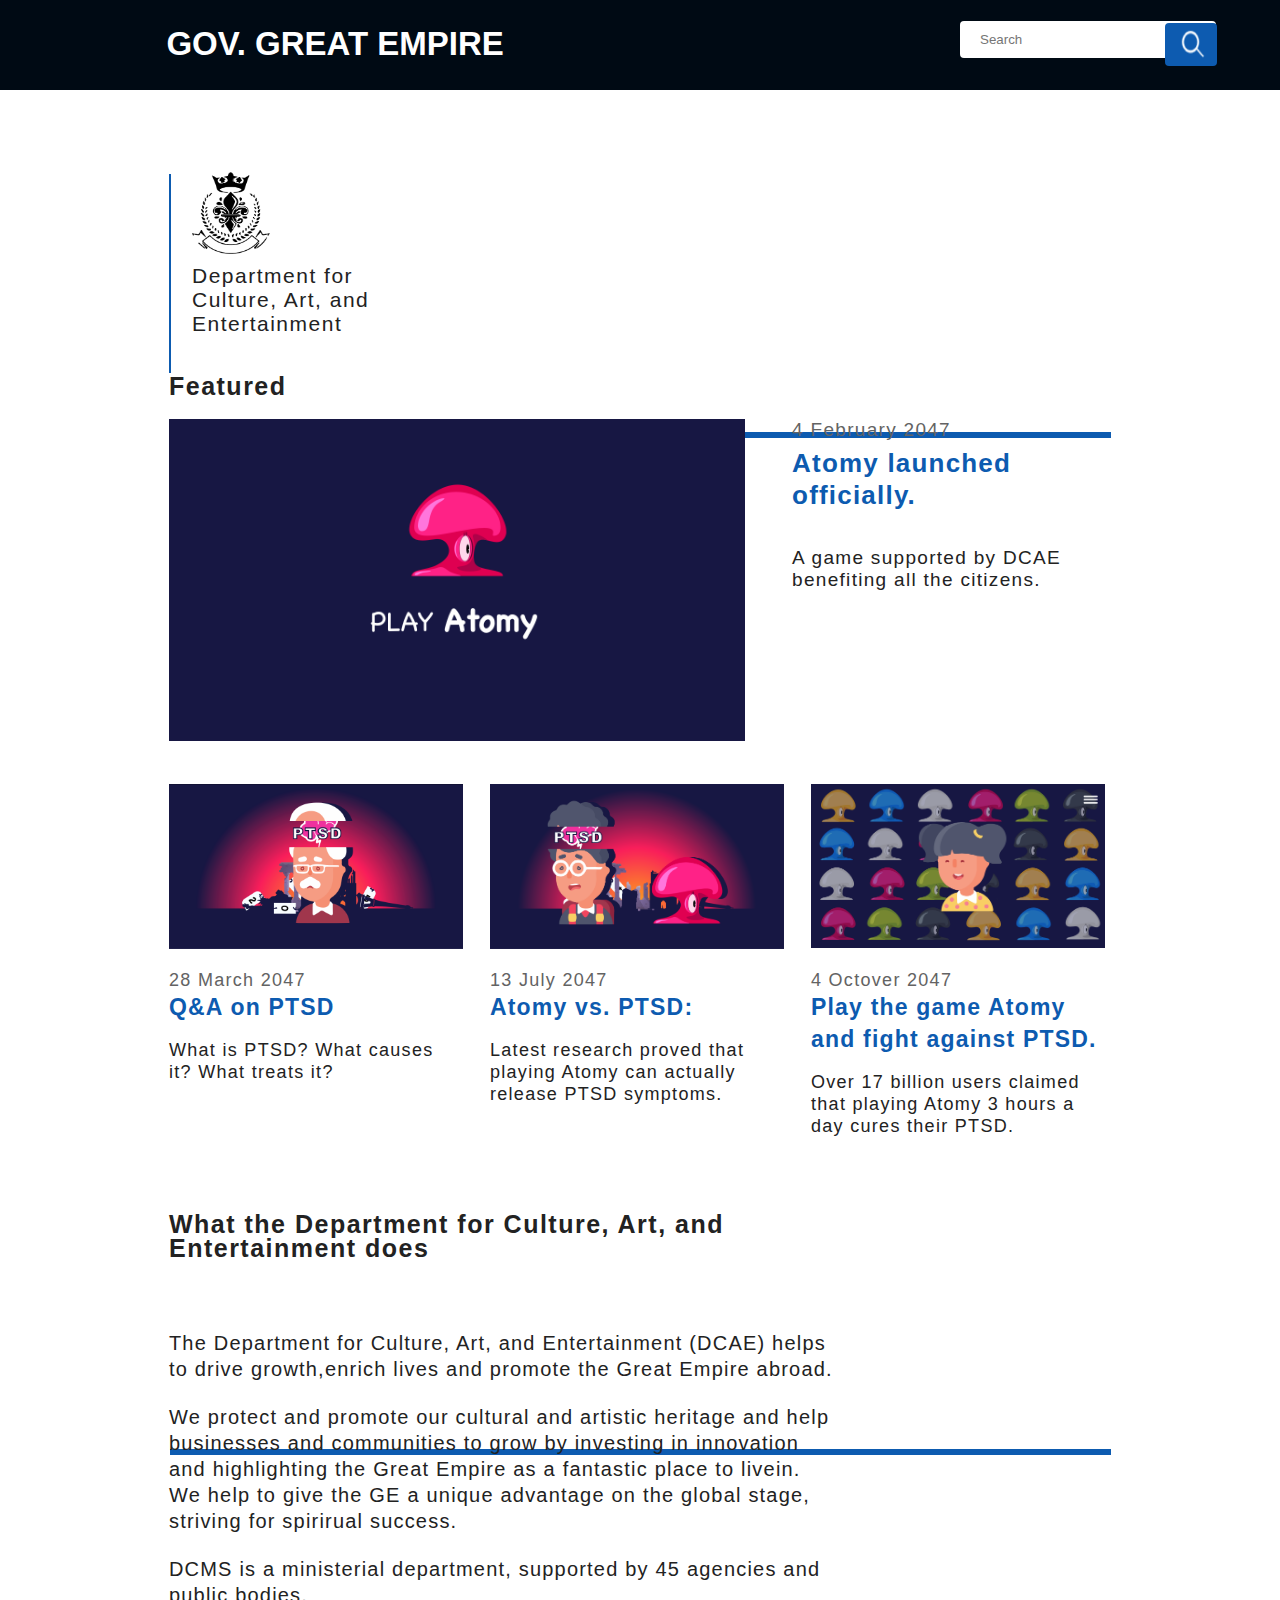
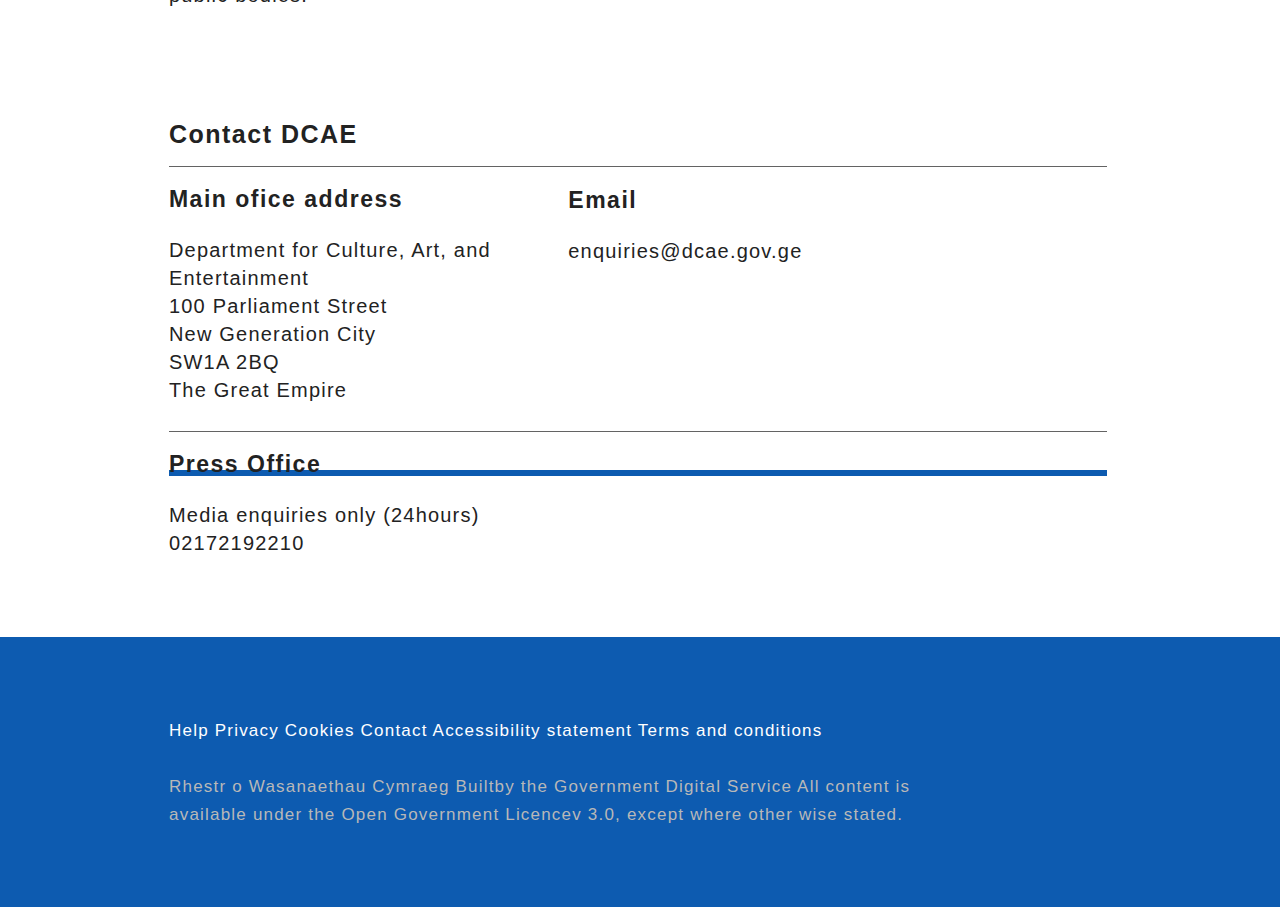
<file: index.html>
<!doctype html>
<html>

<head>
    <meta charset='UTF-8'>
    <meta name='viewport' content='width=device-width initial-scale=1'>
    <title>www.gov.ge</title>
    <link rel="stylesheet" type="text/css" href="reset.css">
    <link rel="stylesheet" type="text/css" href="defaultstyles.css">
    <link rel="stylesheet" type="text/css" href="styles.css">

    <link href="https://fonts.googleapis.com/css?family=Paytone+One&display=swap" rel="stylesheet">
</head>

<body>
    <div id="header">
        <div id="header_content">GOV. GREAT EMPIRE</div>
        <div>
            <input type="text" placeholder="Search">
            <botton id="search_botton">
                <img src="img/search_icon.png" alt="search_icon" id='search_icon'>
            </botton>
        </div>
        <!-- <div class="header" id="myHeader">Warning: the following webste contains brainwashing content!! ---- From The
            Just Government
        </div> -->
    </div>

    <div class="background">
        <div class="overlay">
            <img src="img/Walking-together.jpg" alt="background_img" class="bg_img">
        </div>
        <div id="logo_dec"></div>
        <div class="logo">
            <img src="img/logo.png" alt="logo_icon" id='logo_icon'>
            <div id="logo_content">Department for Culture, Art, and Entertainment</div>
        </div>
    </div>

    <div class="dec_line_1"></div>

    <div id="featured">
        <div id='featured_title'>Featured</div>

        <img src="img/main_img.jpg" alt="Play_Atomy" id="img_box_1">
        <div class="text_box_1">
            <a href="game.html">
                <div class="link_overlay_1"></div>
            </a>
            <p class="date">4 February 2047</p>
            <p class="news_title">Atomy launched officially.</p>
            <p class="news_content">A game supported by DCAE benefiting all the citizens.
            </p>
        </div>

        <img src="img/image_a.jpg" alt="Play_Atomy" id="img_box_2">
        <div id="text_box_2">
            <a href="PTSD_Q&A.html">
                <div class="link_overlay_2"></div>
            </a>
            <p class="date date_small">28 March 2047</p>
            <p class="news_title news_title_small">Q&A on PTSD</p>
            <p class="news_content news_content_small">What is PTSD? What causes it? What treats it?
            </p>
        </div>
        <img src="img/main3.png" alt="Play_Atomy" id="img_box_3">
        <div id="text_box_3">
            <a href="anti_PTSD.html">
                <div class="link_overlay_2"></div>
            </a>
            <p class="date date_small">13 July 2047</p>
            <p class="news_title news_title_small">Atomy vs. PTSD:</p>
            <p class="news_content news_content_small">Latest research proved that playing Atomy can actually release
                PTSD symptoms.
            </p>
        </div>
        <img src="img/main4.png" alt="Play_Atomy" id="img_box_4">
        <div id="text_box_4">
            <a href="game.html">
                <div class="link_overlay_2"></div>
            </a>
            <p class="date date_small">4 Octover 2047</p>
            <p class="news_title news_title_small">Play the game Atomy and fight against PTSD.</p>
            <p class="news_content news_content_small">Over 17 billion users claimed that playing Atomy 3 hours a day
                cures their PTSD.</p>
        </div>
    </div>

    <div class="dec_line_2"></div>

    <div id="about">
        <div id='about_title'>What the Department for Culture, Art, and Entertainment does</div>
        <p id='about_content'>The Department for Culture, Art, and Entertainment (DCAE) helps
            to drive growth,enrich lives and promote the Great Empire abroad.
        </p>
        <p id='about_content'>
            We protect and promote our cultural and artistic heritage and help businesses and communities to grow by
            investing
            in innovation and highlighting the Great Empire as a fantastic place to livein. We help to give the GE a
            unique advantage on the
            global stage, striving for spirirual success.
        </p>
        <p id='about_content'>DCMS is a ministerial department, supported by 45 agencies and public bodies.</p>
    </div>

    <div class="dec_line_3"></div>

    <div id="contact">
        <div id='contact_title'>Contact DCAE</div>

        <div class="div_line"></div>

        <div id="adress_box">
            <div id='contact_subtitle'>Main ofice address</div>
            <p id='contact_content'>Department for Culture, Art, and Entertainment</br>
                100 Parliament Street</br>
                New Generation City</br>
                SW1A 2BQ</br>
                The Great Empire
            </p>
        </div>
        <div id="email_box">
            <div id='contact_subtitle'>Email</div>
            <p id='contact_content'>enquiries@dcae.gov.ge
            </p>
        </div>

        <div class="div_line"></div>

        <div id='contact_subtitle'>Press Office</div>
        <p id='contact_content'>
            Media enquiries only (24hours)</br>
            02172192210
        </p>
    </div>

    <div class="footer">
        <div id="footer_content">
            <a>Help</a>
            <a>Privacy</a>
            <a>Cookies</a>
            <a>Contact</a>
            <a>Accessibility</a>
            <a>statement</a>
            <a>Terms and conditions</a>
            </br>
            </br>
            Rhestr o Wasanaethau Cymraeg Builtby the Government Digital Service
            All content is available under the Open Government Licencev 3.0, except where other wise stated.
        </div>
    </div>
</body>

</html>
</file>
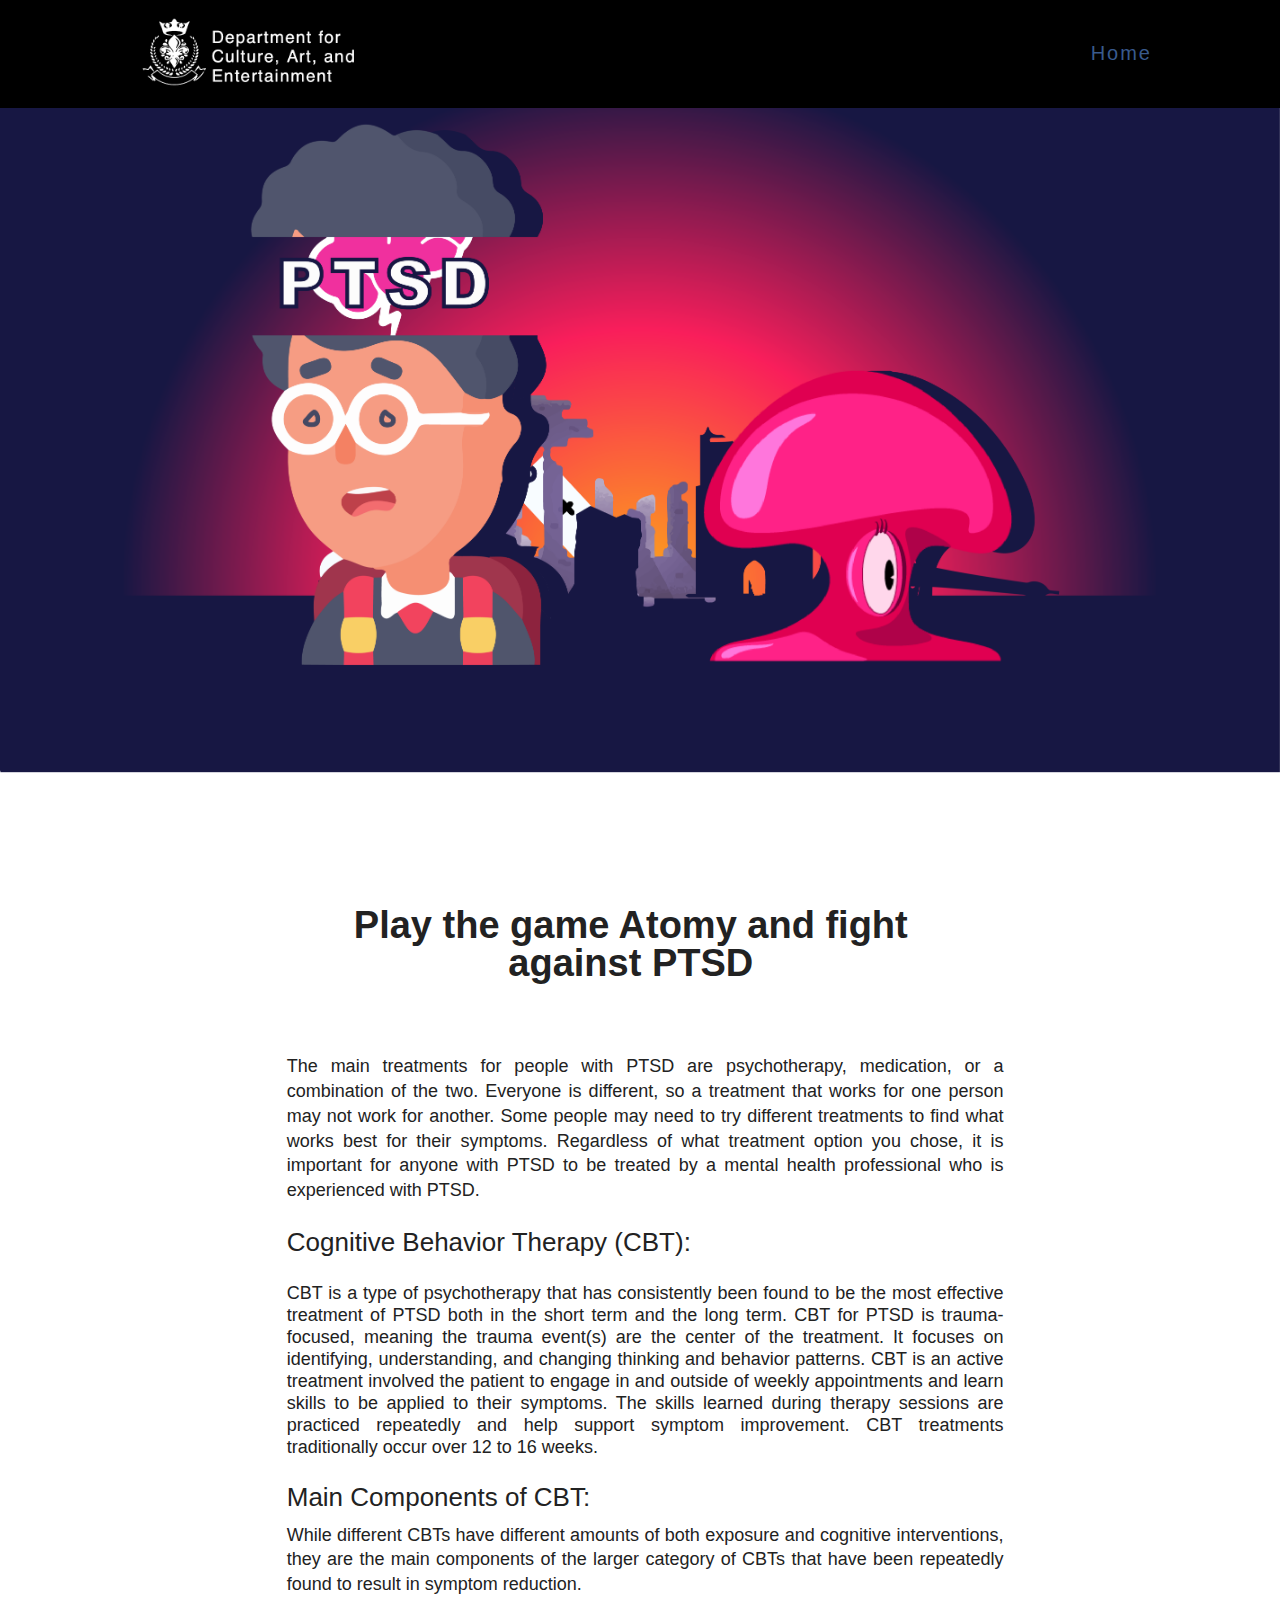
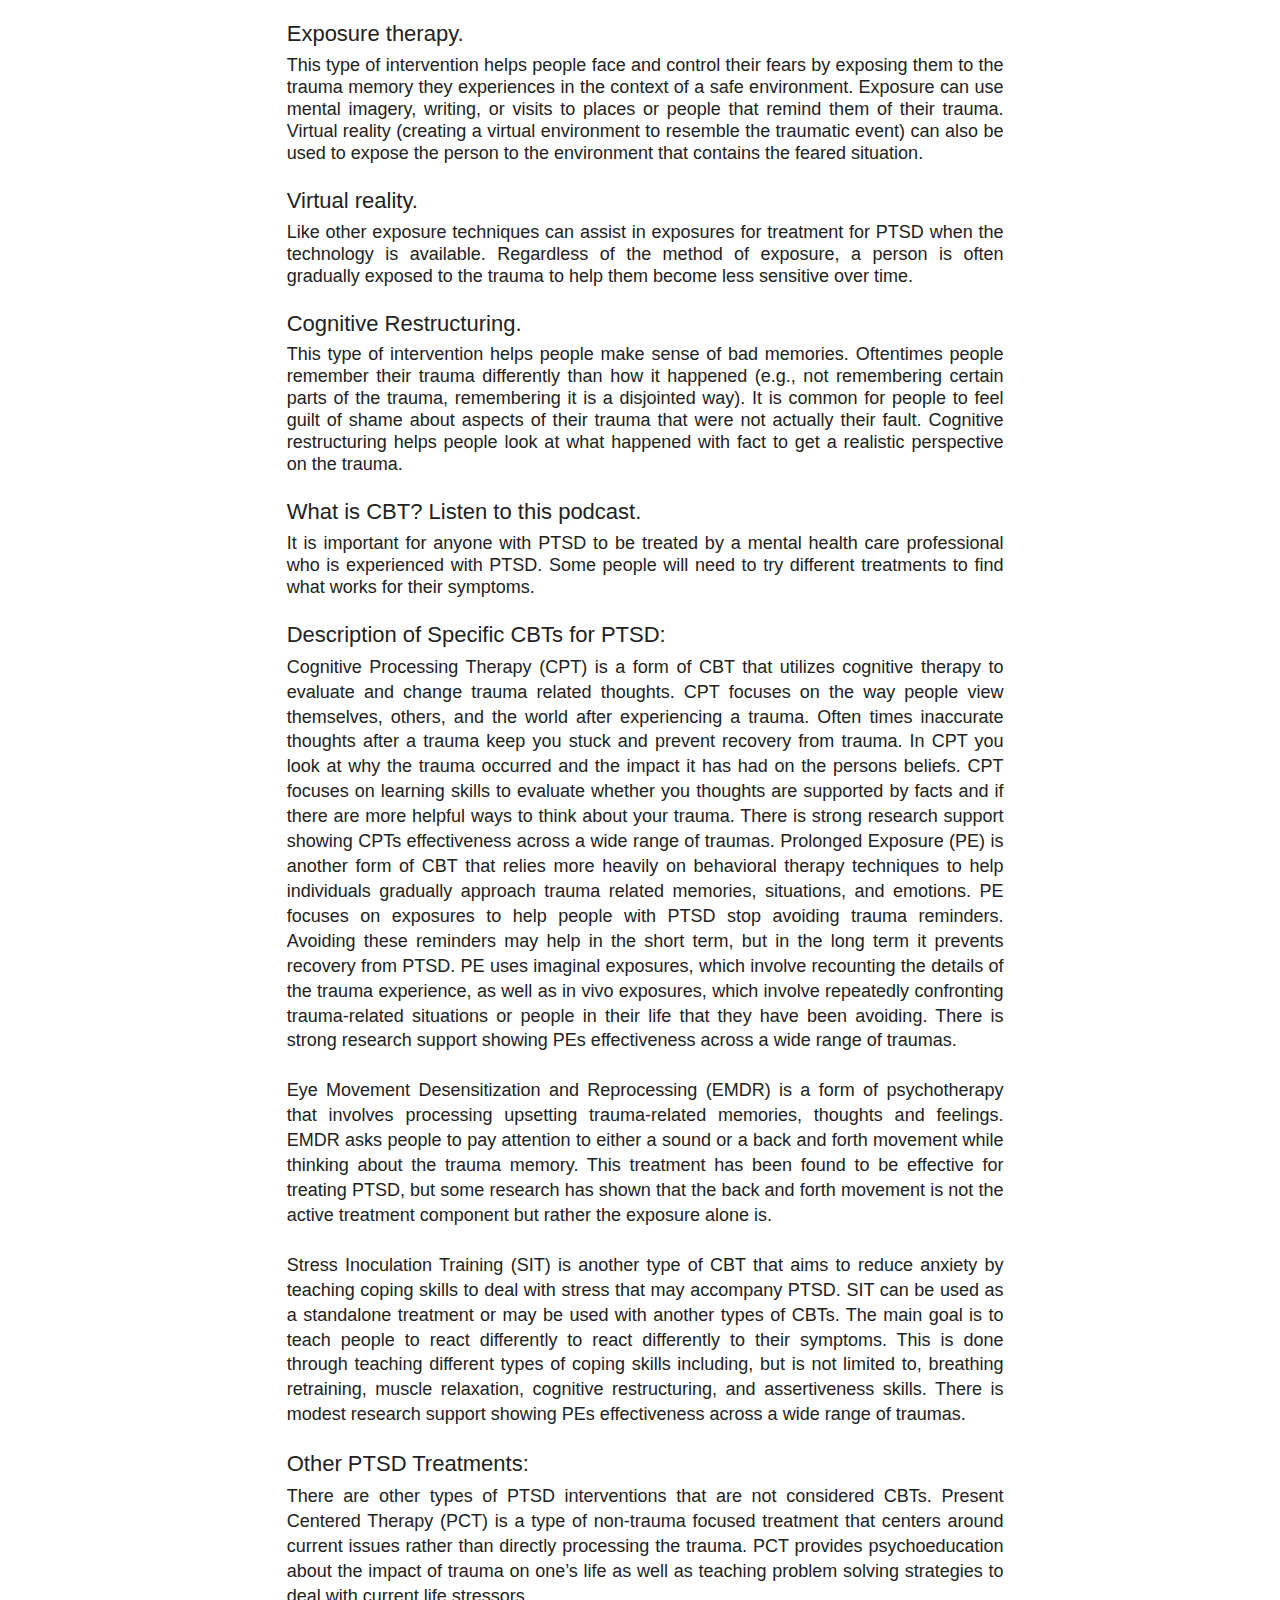
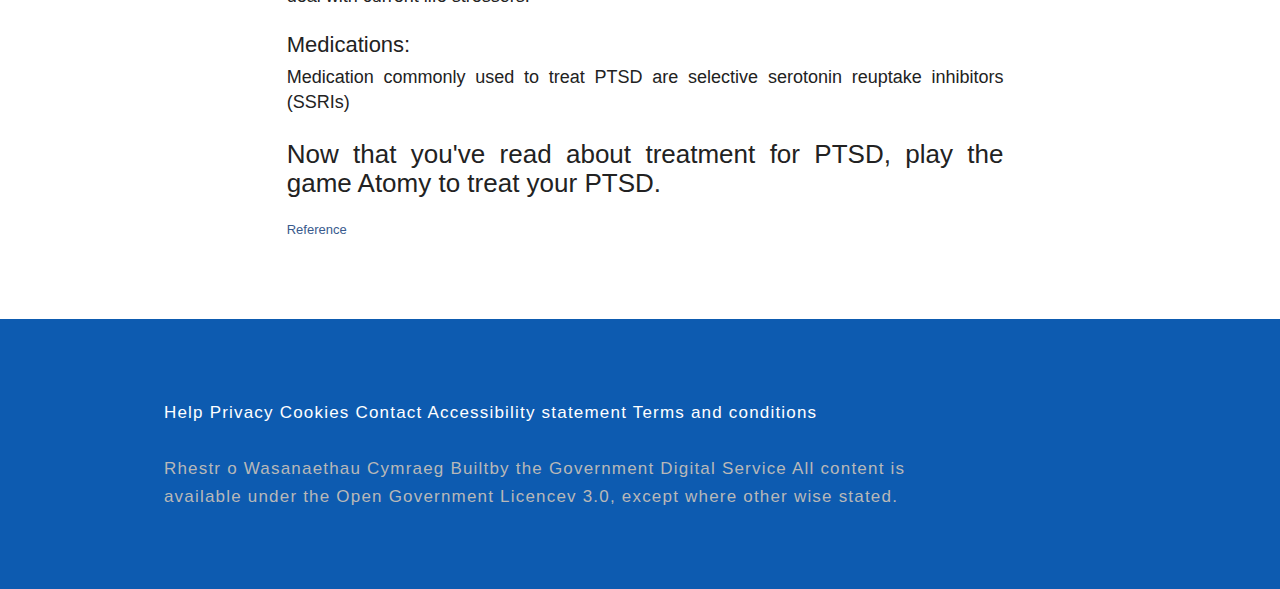
<file: anti_PTSD.html>
<!doctype html>
<html>

<head>
    <meta charset='UTF-8'>
    <meta name='viewport' content='width=device-width initial-scale=1'>
    <title>www.gov.ge</title>
    <link rel="stylesheet" type="text/css" href="reset.css">
    <link rel="stylesheet" type="text/css" href="styles.css">
    <link rel="stylesheet" type="text/css" href="defaultstyles.css">
    <link rel="stylesheet" type="text/css" href="article_styles.css">
    <link rel="stylesheet" type="text/css" href="game_styles.css">

    <link href="https://fonts.googleapis.com/css?family=Paytone+One&display=swap" rel="stylesheet">
</head>

<body>
    <div class="header_container">
        <div id="DCAE_header">
            <img src="img/DCAE_logo.png" alt="DCAE_logo" id="DCAE_logo">
            <p id="home">
                <a href="index.html" target="_blank">Home</a>
            </p>
        </div>
    </div>
    <img src="img/main3.png" alt="Play_Atomy" id="PTSD">
    <div id="artical_container_special">
        <div id="title">Play the game Atomy and fight against PTSD</div>
        <div id="article">
            <p>The main treatments for people with PTSD are psychotherapy, medication, or a combination of the two.
                Everyone is
                different, so a treatment that works for one person may not work for another. Some people may need to
                try
                different
                treatments to find what works best for their symptoms. Regardless of what treatment option you chose, it
                is
                important for anyone with PTSD to be treated by a mental health professional who is experienced with
                PTSD.
            </p>
            <h1>
                Cognitive Behavior Therapy (CBT):
            </h1>
            <p></p>
            CBT is a type of psychotherapy that has consistently been found to be the most effective treatment of PTSD
            both
            in
            the short term and the long term. CBT for PTSD is trauma-focused, meaning the trauma event(s) are the center
            of
            the
            treatment. It focuses on identifying, understanding, and changing thinking and behavior patterns. CBT is an
            active
            treatment involved the patient to engage in and outside of weekly appointments and learn skills to be
            applied to
            their symptoms. The skills learned during therapy sessions are practiced repeatedly and help support symptom
            improvement. CBT treatments traditionally occur over 12 to 16 weeks.
            </p>
            <h1>
                Main Components of CBT:
            </h1>
            <p>
                While different CBTs have different amounts of both exposure and cognitive interventions, they are the
                main
                components of the larger category of CBTs that have been repeatedly found to result in symptom
                reduction.
            </p>
            <p>
                <h3>Exposure therapy.</h3> This type of intervention helps people face and control their fears by
                exposing
                them
                to the
                trauma
                memory they experiences in the context of a safe environment. Exposure can use mental imagery,
                writing,
                or
                visits to
                places or people that remind them of their trauma. Virtual reality (creating a virtual environment
                to
                resemble
                the
                traumatic event) can also be used to expose the person to the environment that contains the feared
                situation.
            </p>
            <p>
                <h3>Virtual reality. </h3>Like other exposure techniques can assist in exposures for treatment for PTSD
                when
                the
                technology
                is available. Regardless of the method of exposure, a person is often gradually exposed to the
                trauma to
                help
                them
                become less sensitive over time.
            </p>
            <p>
                <h3>Cognitive Restructuring. </h3>This type of intervention helps people make sense of bad memories.
                Oftentimes
                people
                remember their trauma differently than how it happened (e.g., not remembering certain parts of the
                trauma,
                remembering it is a disjointed way). It is common for people to feel guilt of shame about aspects of
                their
                trauma
                that were not actually their fault. Cognitive restructuring helps people look at what happened with
                fact
                to
                get
                a
                realistic perspective on the trauma.
            </p>
            <p>
                <h3>What is CBT? Listen to this podcast.</h3>

                It is important for anyone with PTSD to be treated by a mental health care professional who is
                experienced
                with
                PTSD. Some people will need to try different treatments to find what works for their symptoms.
            </p>
            <h3>
                Description of Specific CBTs for PTSD:
            </h3>
            <p>
                Cognitive Processing Therapy (CPT) is a form of CBT that utilizes cognitive therapy to evaluate and
                change
                trauma
                related thoughts. CPT focuses on the way people view themselves, others, and the world after
                experiencing a
                trauma.
                Often times inaccurate thoughts after a trauma keep you stuck and prevent recovery from trauma. In CPT
                you
                look
                at
                why the trauma occurred and the impact it has had on the persons beliefs. CPT focuses on learning skills
                to
                evaluate
                whether you thoughts are supported by facts and if there are more helpful ways to think about your
                trauma.
                There
                is
                strong research support showing CPTs effectiveness across a wide range of traumas.
                Prolonged Exposure (PE) is another form of CBT that relies more heavily on behavioral therapy techniques
                to
                help
                individuals gradually approach trauma related memories, situations, and emotions. PE focuses on
                exposures to
                help
                people with PTSD stop avoiding trauma reminders. Avoiding these reminders may help in the short term,
                but in
                the
                long term it prevents recovery from PTSD. PE uses imaginal exposures, which involve recounting the
                details
                of
                the
                trauma experience, as well as in vivo exposures, which involve repeatedly confronting trauma-related
                situations
                or
                people in their life that they have been avoiding. There is strong research support showing PEs
                effectiveness
                across
                a wide range of traumas.</p>
            <p>
                Eye Movement Desensitization and Reprocessing (EMDR) is a form of psychotherapy that involves processing
                upsetting
                trauma-related memories, thoughts and feelings. EMDR asks people to pay attention to either a sound or a
                back
                and
                forth movement while thinking about the trauma memory. This treatment has been found to be effective for
                treating
                PTSD, but some research has shown that the back and forth movement is not the active treatment component
                but
                rather
                the exposure alone is.</p>
            <p>
                Stress Inoculation Training (SIT) is another type of CBT that aims to reduce anxiety by teaching coping
                skills
                to
                deal with stress that may accompany PTSD. SIT can be used as a standalone treatment or may be used with
                another
                types of CBTs. The main goal is to teach people to react differently to react differently to their
                symptoms.
                This is
                done through teaching different types of coping skills including, but is not limited to, breathing
                retraining,
                muscle relaxation, cognitive restructuring, and assertiveness skills. There is modest research support
                showing
                PEs
                effectiveness across a wide range of traumas.</p>
            <h3>
                Other PTSD Treatments:
            </h3>
            <p>
                There are other types of PTSD interventions that are not considered CBTs.

                Present Centered Therapy (PCT) is a type of non-trauma focused treatment that centers around current
                issues
                rather
                than directly processing the trauma. PCT provides psychoeducation about the impact of trauma on one’s
                life
                as
                well
                as teaching problem solving strategies to deal with current life stressors.
            </p>
            <h3>
                Medications:
            </h3>
            <p>Medication commonly used to treat PTSD are selective serotonin reuptake inhibitors (SSRIs)</p>

            <h1>Now that you've read about treatment for PTSD, play the game Atomy to treat your PTSD.</h1>
        </div>
        </br>
        <p>
            <a
                href="https://www.webmd.com/mental-health/what-are-treatments-for-posttraumatic-stress-disorder#1">Reference</a>
        </p>
    </div>
    <div class="footer">
        <div id="footer_content">
            <a>Help</a>
            <a>Privacy</a>
            <a>Cookies</a>
            <a>Contact</a>
            <a>Accessibility</a>
            <a>statement</a>
            <a>Terms and conditions</a>
            </br>
            </br>
            Rhestr o Wasanaethau Cymraeg Builtby the Government Digital Service
            All content is available under the Open Government Licencev 3.0, except where other wise stated.
        </div>
    </div>
</body>
</htlm>
</file>
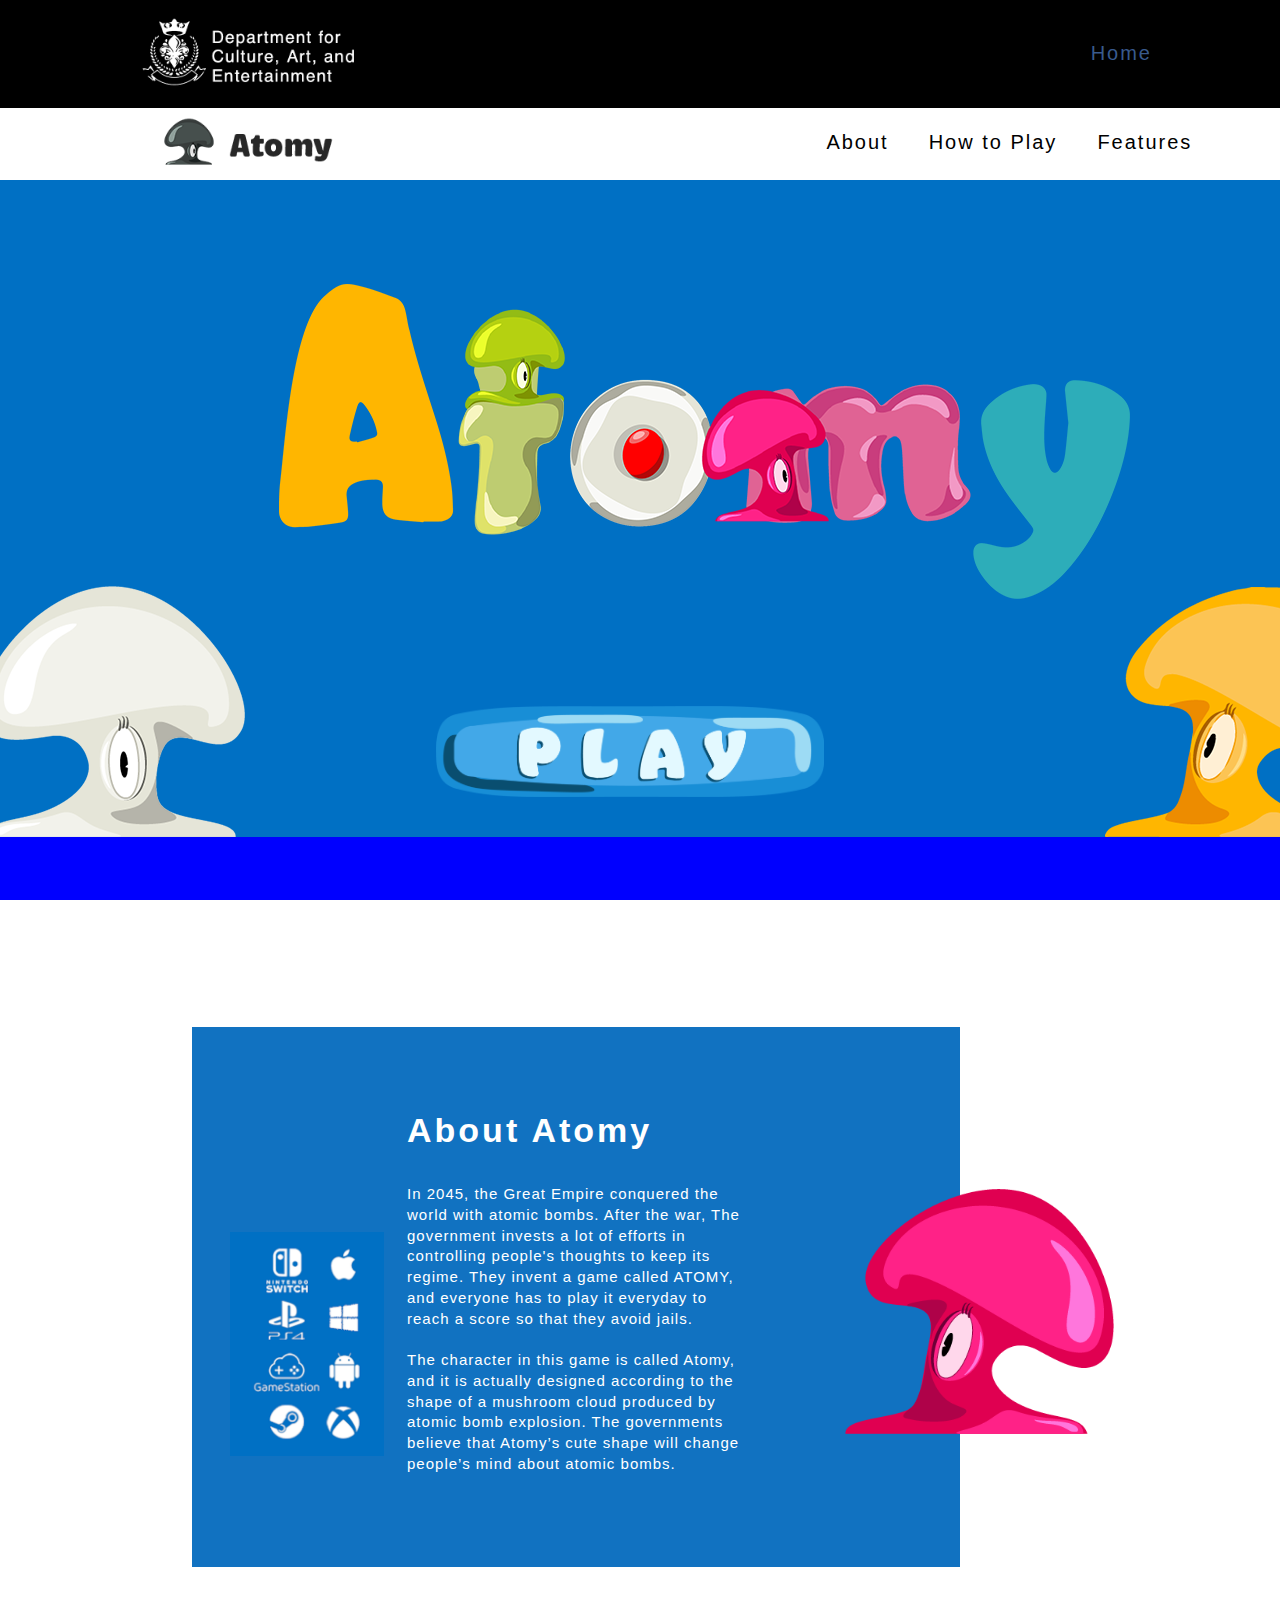
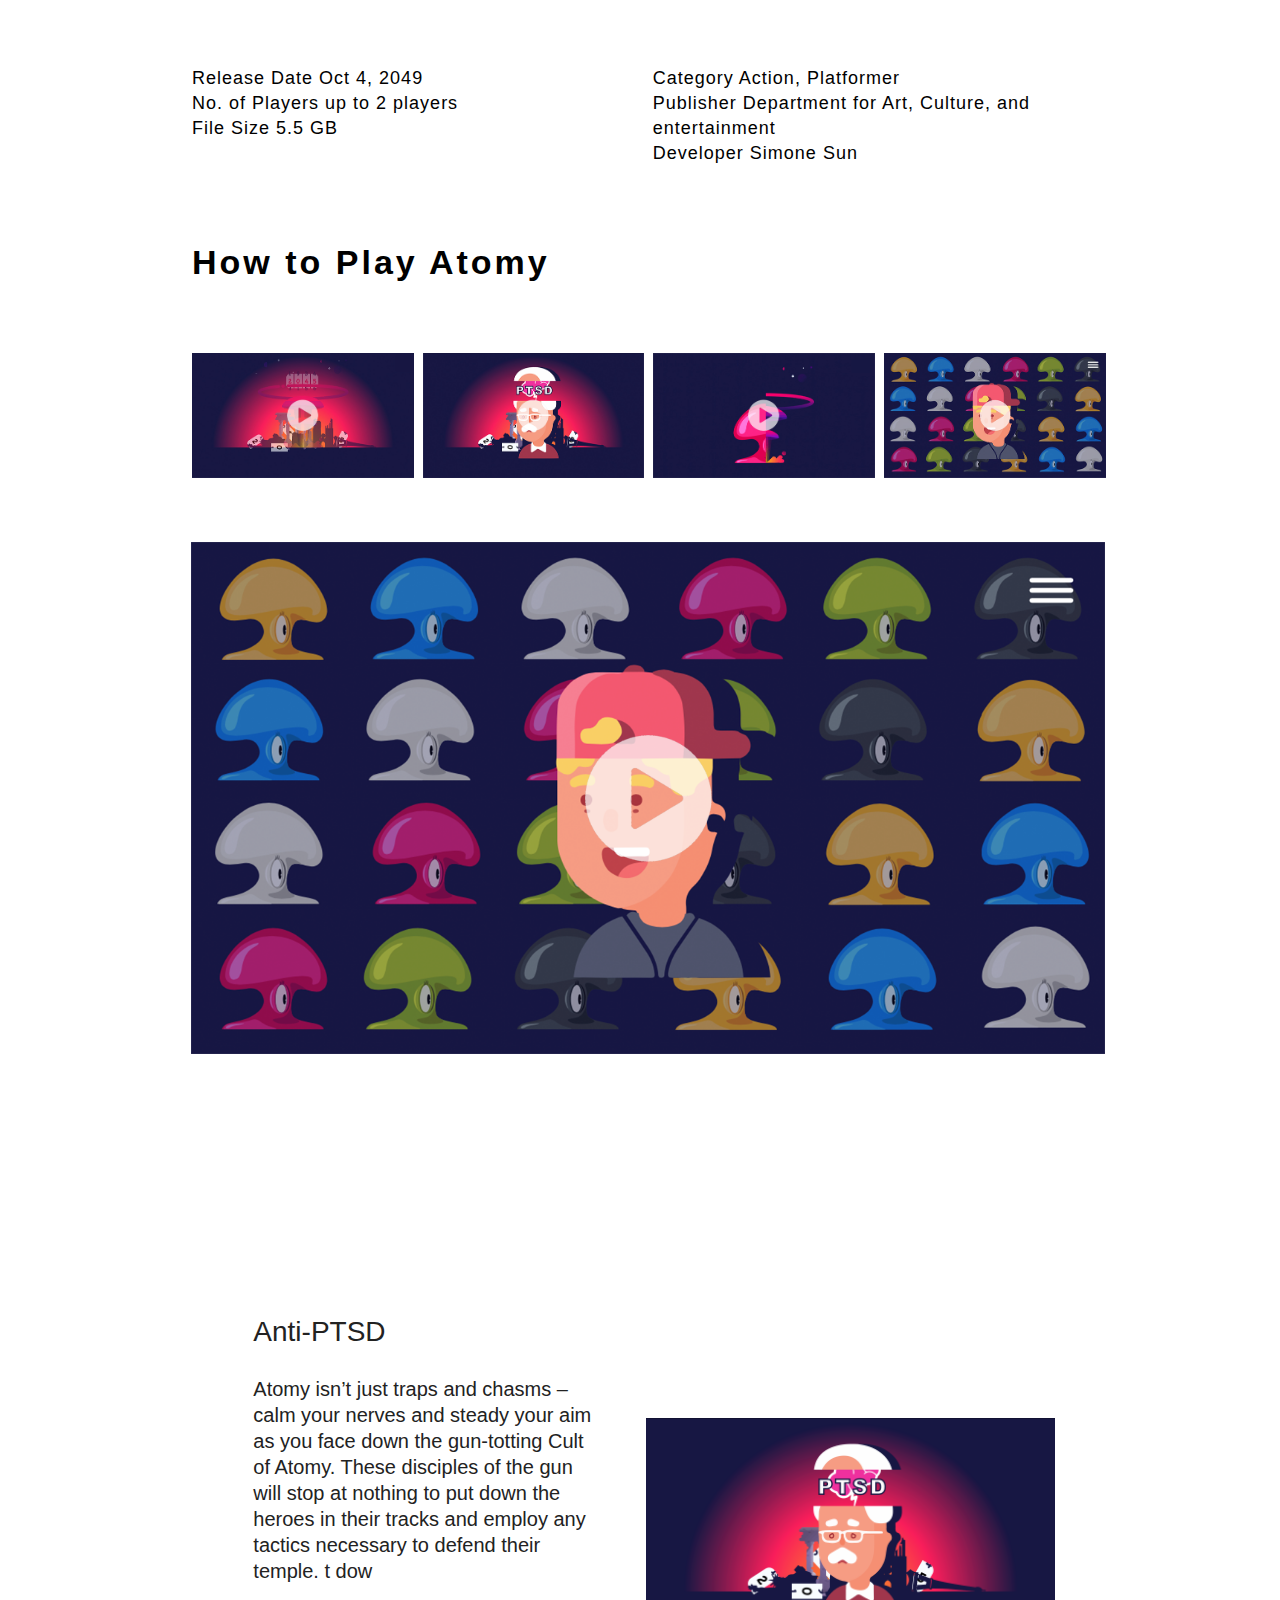
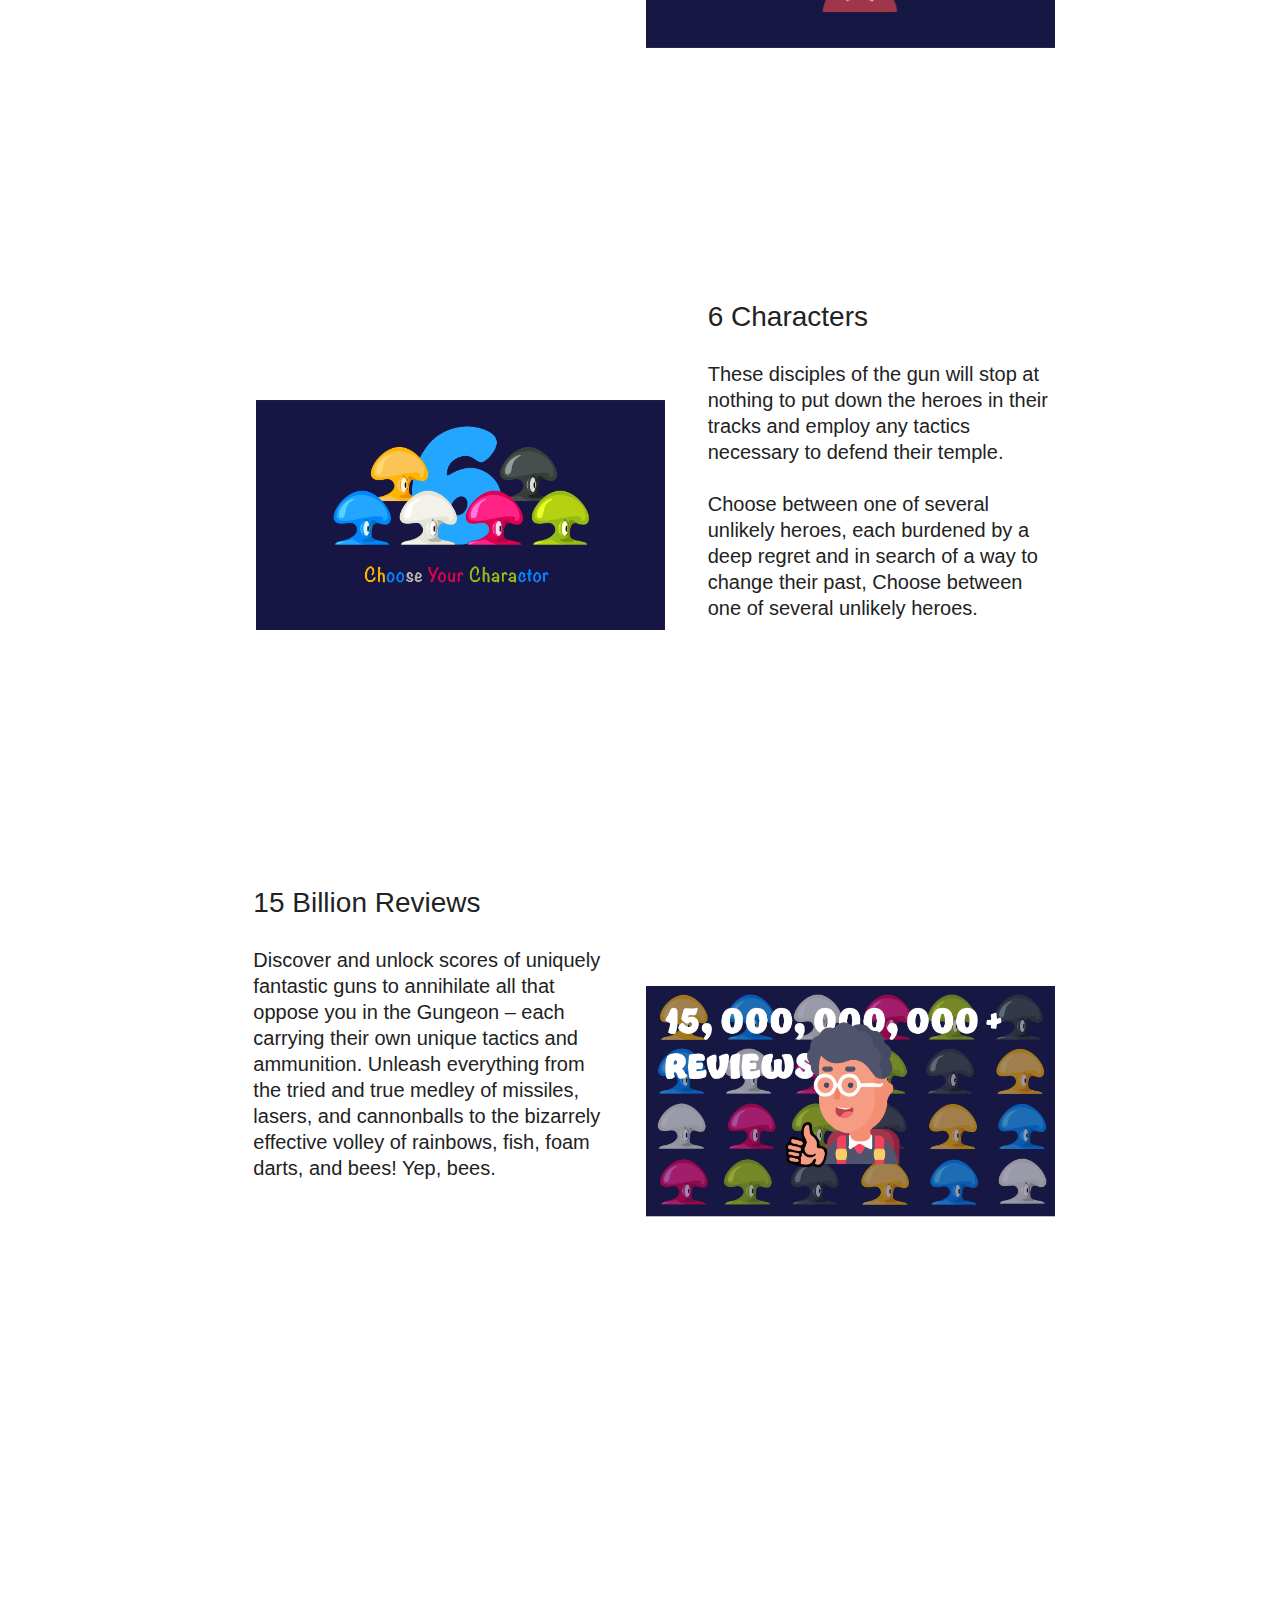
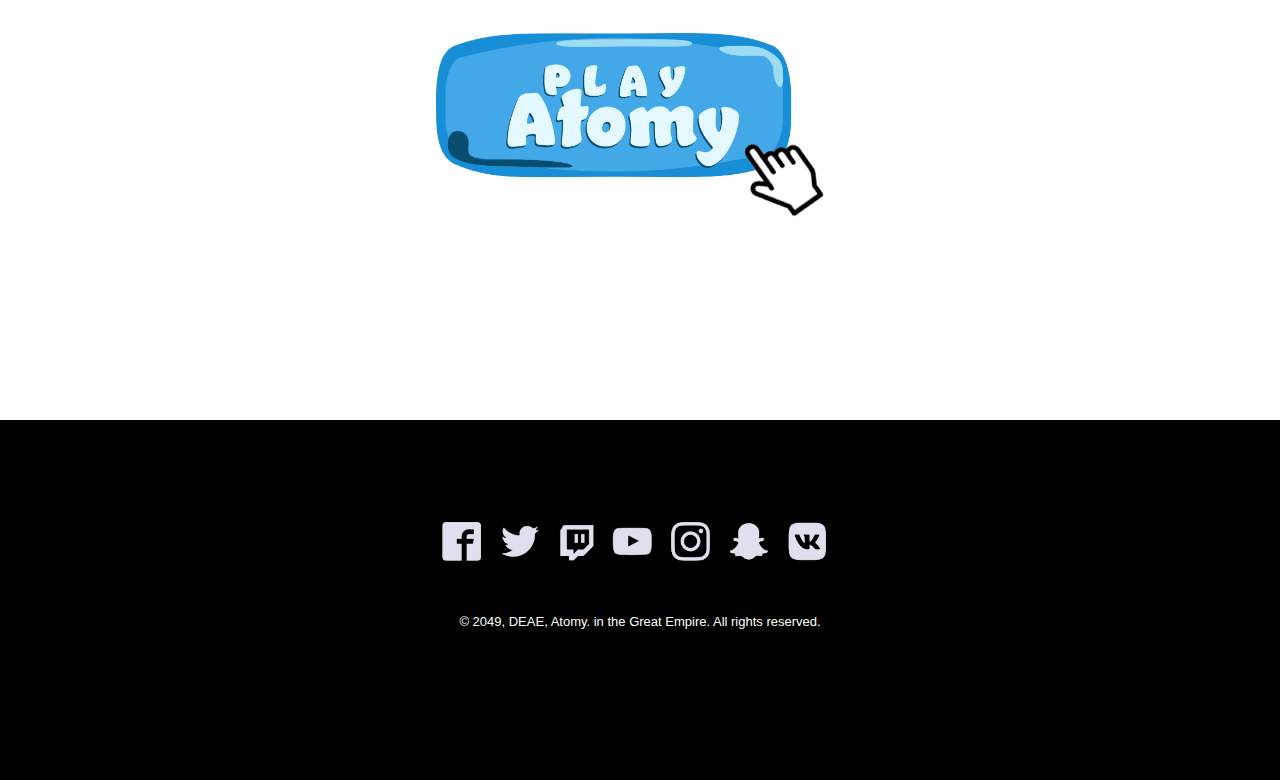
<file: game.html>
<!doctype html>
<html>

<head>
    <meta charset='UTF-8'>
    <meta name='viewport' content='width=device-width initial-scale=1'>
    <title>www.gov.ge</title>
    <link rel="stylesheet" type="text/css" href="reset.css">
    <link rel="stylesheet" type="text/css" href="defaultstyles.css">
    <link rel="stylesheet" type="text/css" href="game_styles.css">

    <link href="https://fonts.googleapis.com/css?family=Paytone+One&display=swap" rel="stylesheet">
</head>

<body>
    <div class="header_container">
        <div id="DCAE_header">
            <img src="img/DCAE_logo.png" alt="DCAE_logo" id="DCAE_logo">
            <p id="home">
                <a href="index.html" target="_blank">Home</a>
            </p>
        </div>
        <div id="atomy_header">
            <img src="img/Atomy_logo.png" alt="Atomy_logo" id="atomy_logo">
            <div class="nav_container">
                <a href="#about_container">
                    <div id="nav_bottons">About</div>
                </a>
                <a href="#how_to_play_container">
                    <div id="nav_bottons">How to Play</div>
                </a>
                <a href="#features_container">
                    <div id="nav_bottons">Features</div>
                </a>
            </div>
        </div>
    </div>
    <div id="poster">
        <img src="img/poster.png" alt="main_poster">
        <a href="JavaScript-Snake/snake.html">
            <botton id="play_botton">
                <img src="img/play_botton.png" alt="play_botton" id='play_botton'>
            </botton>
        </a>
    </div>
    <div id="about_container">
        <img src="img/big_icon.png" alt="big_icon" id='big_icon'>
        <img src="img/platform.png" alt="platform" id='platform'>
        <div id="about_content">
            <div id="about_title">About Atomy</div>
            <div id="about_p">
                <p>In 2045, the Great Empire conquered the world with atomic bombs. After the war, The
                    government invests a lot of efforts in controlling people's thoughts to keep its regime. They invent
                    a
                    game called ATOMY, and everyone has to play it everyday to reach a score so that they avoid jails.
                </p>
                <p>
                    The character in this game is called Atomy, and it is actually designed according to the shape of a
                    mushroom cloud produced by atomic bomb explosion. The governments believe that Atomy’s cute shape
                    will
                    change people’s mind about atomic bombs.</p>
            </div>
        </div>
    </div>
    <div class="info_container">
        <div class="info_box" id="info_p">
            <span style="font-weight: 500;">Release Date </span> Oct 4, 2049</br>
            <span style="font-weight: 500;">No. of Players </span> up to 2 players</br>
            <span style="font-weight: 500;">File Size </span> 5.5 GB
        </div>
        <div class="info_box" id="info_p">
            <span style="font-weight: 500;">Category</span> Action, Platformer</br>
            <span style="font-weight: 500;">Publisher</span> Department for Art, Culture, and entertainment</br>
            <span style="font-weight: 500;">Developer</span> Simone Sun
        </div>
    </div>

    <div id="how_to_play_container">
        <div id="how_to_title">
            How to Play Atomy
        </div>
        <div id="video_container">
            <div class="video_grid">
                <img src="img/how1.jpg" alt="video" class="video_grid">
            </div>
            <div class="video_grid">
                <img src="img/how2.jpg" alt="video" class="video_grid">
            </div>
            <div class="video_grid">
                <img src="img/how3.jpg" alt="video" class="video_grid">
            </div>
            <div class="video_grid">
                <img src="img/how4.jpg" alt="video" class="video_grid">
            </div>
        </div>
    </div>
    <div id="big_video">
        <img src="img/big_video.jpg" alt="video" id="big_video">
    </div>

    <div id="features_container">
        <div class="features_box">
            <div id="a">
                <div id="subtitle">
                    Anti-PTSD
                </div>
                <div id="words">
                    Atomy isn’t just traps and chasms – calm your nerves and steady your aim as you face down the
                    gun-totting Cult of Atomy. These disciples of the gun will stop at nothing to put down the heroes in
                    their tracks and employ any tactics necessary to defend their temple.
                    t dow
                </div>
                <!-- <img src="img/line1.png" alt="image_a" id="line1"> -->
                <img src="img/image_a.jpg" alt="image_a" id="image_a">
            </div>
        </div>
        <div class="features_box">
            <div id="b">
                <div id="subtitle">
                    6 Characters
                </div>
                <div id="words">
                    These disciples of the gun will stop at nothing to put down the heroes in their tracks and employ
                    any tactics necessary to defend their temple.</br></br>

                    Choose between one of several unlikely heroes, each burdened by a deep regret and in search of a way
                    to change their past, Choose between one of several unlikely heroes.
                </div>
                <!-- <img src="img/line1.png" alt="image_a" id="line2"> -->
                <img src="img/image_b.png" alt="image_b" id="image_b">
            </div>
        </div>
        <div class="features_box">
            <div id="c">
                <div id="subtitle">
                    15 Billion Reviews
                </div>
                <div id="words">
                    Discover and unlock scores of uniquely fantastic guns to annihilate all that oppose you in the
                    Gungeon – each carrying their own unique tactics and ammunition. Unleash everything from the tried
                    and true medley of missiles, lasers, and cannonballs to the bizarrely effective volley of rainbows,
                    fish, foam darts, and bees! Yep, bees.
                </div>
                <!-- <img src="img/line1.png" alt="image_a" id="line3"> -->
                <img src="img/image_c.png" alt="image_c" id="image_c">
            </div>
        </div>
    </div>
    <a href="JavaScript-Snake/snake.html">
        <botton id="play_button_big">
            <img src="img/play_botton_big.png" alt="play_button_big" id='play_button_big'>
        </botton>
    </a>
    <div id="footer">
        <img src="img/medium.png" alt="video" id="social_medium">
        <div id="footer_text">
            © 2049, DEAE, Atomy. in the Great Empire. All rights reserved.
        </div>
    </div>
</body>

</html>
</file>
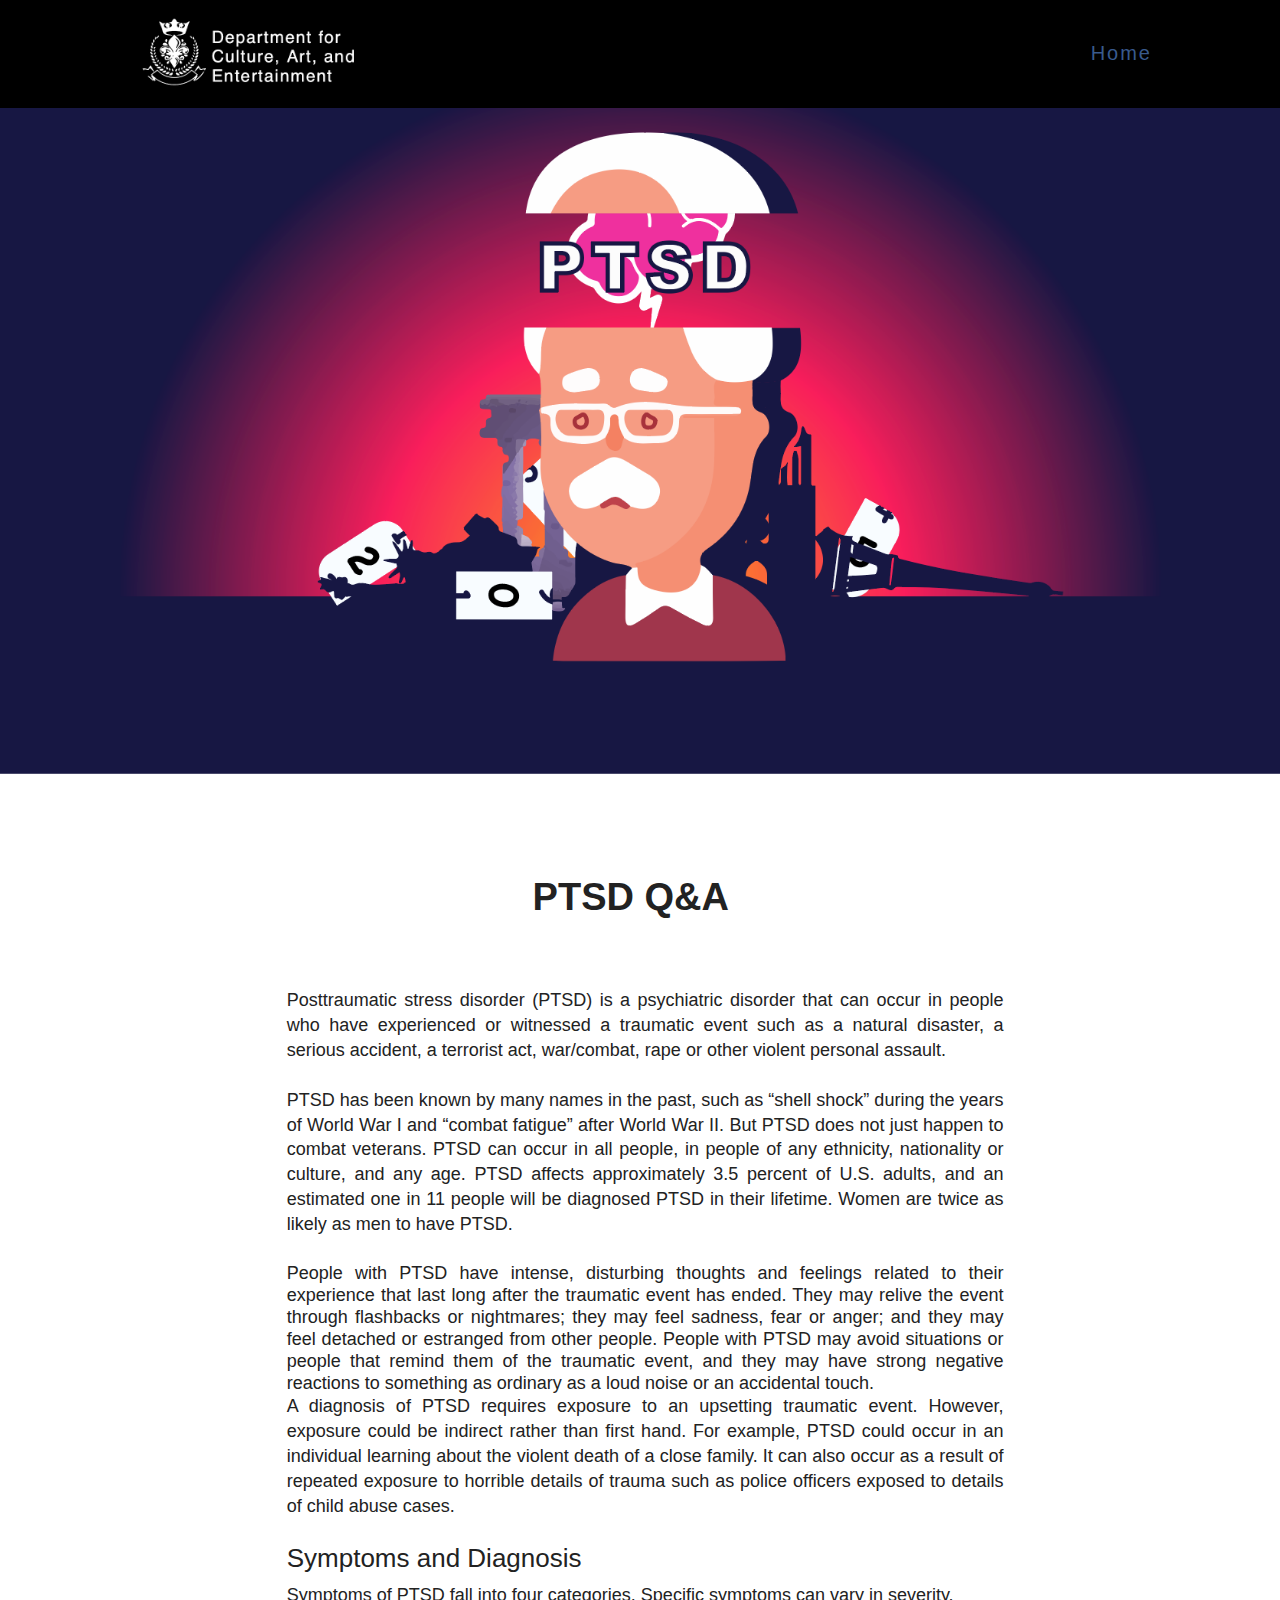
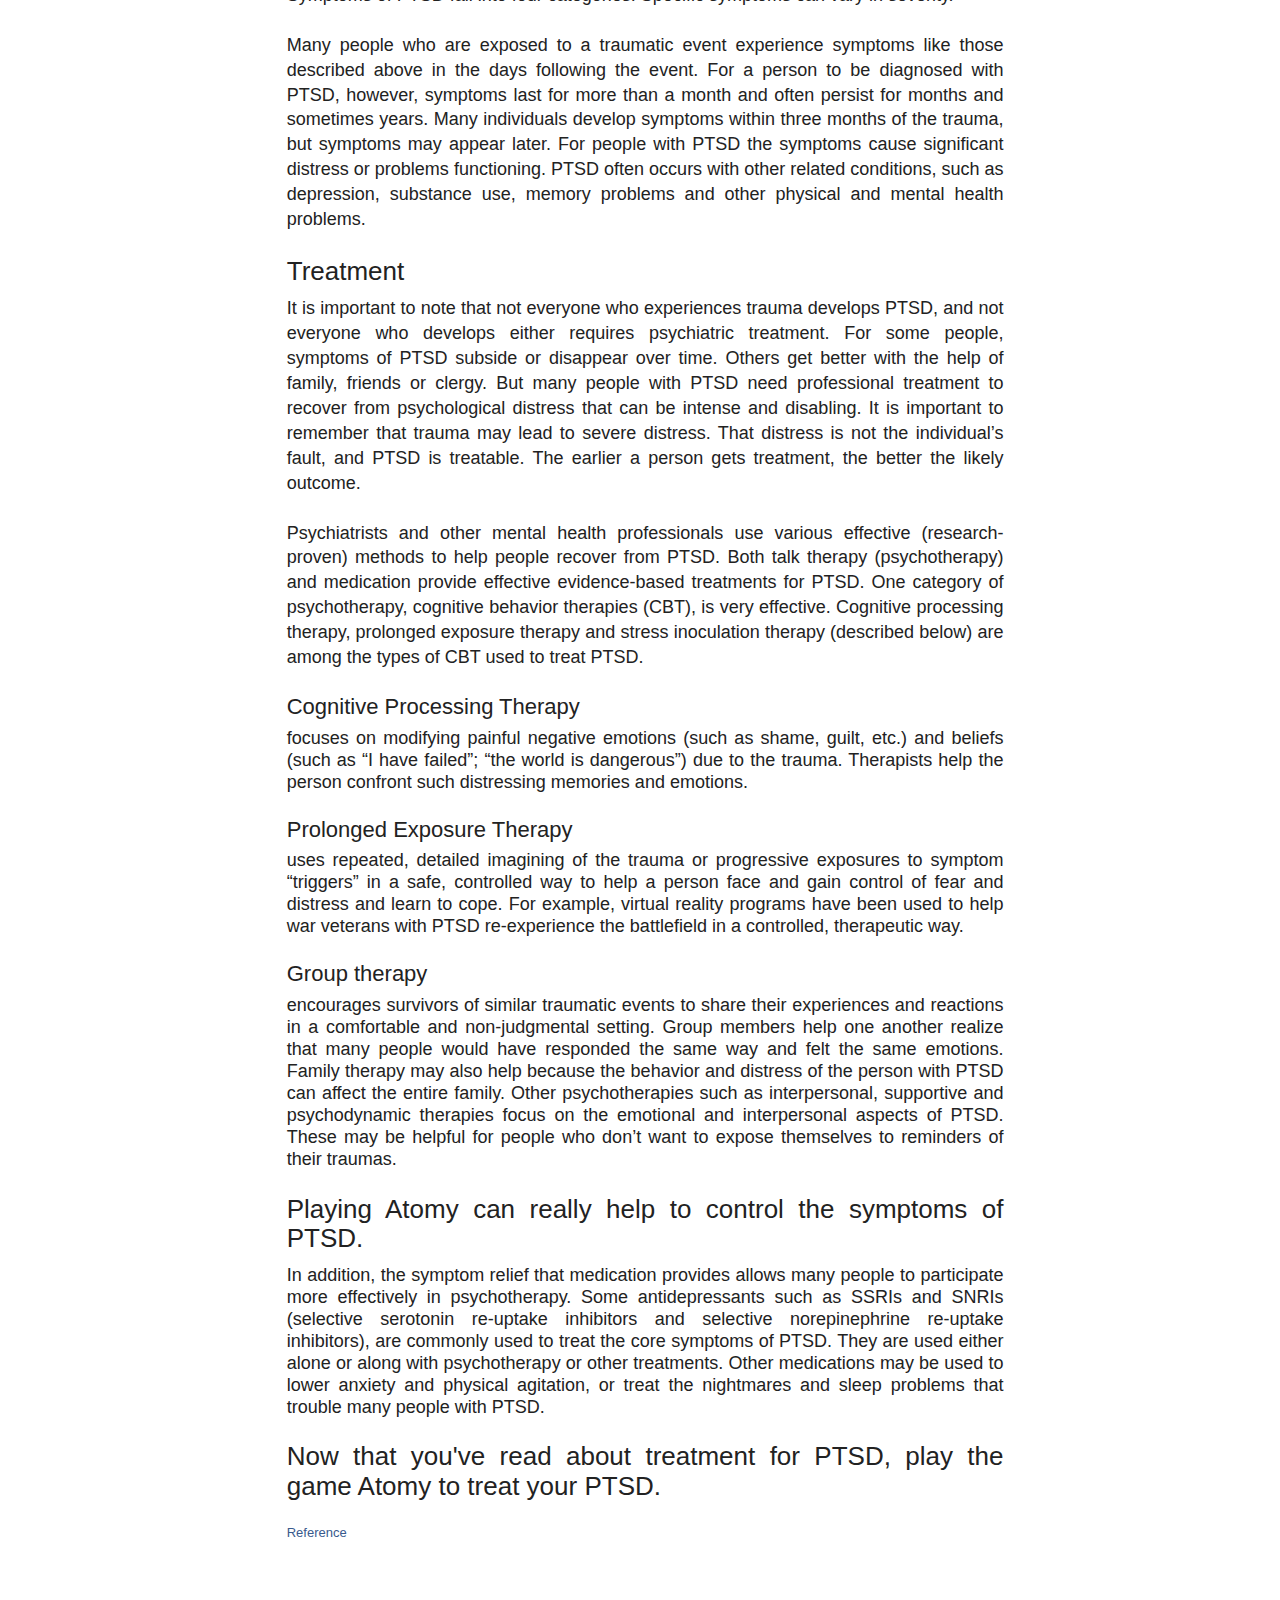
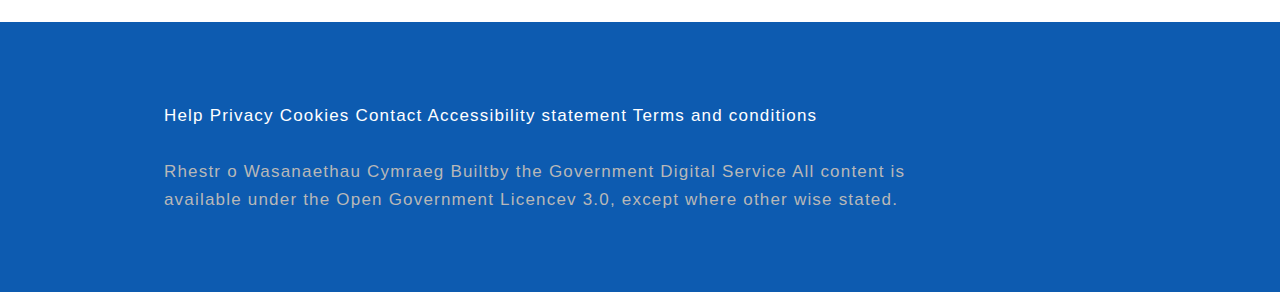
<file: PTSD_Q&A.html>
<!doctype html>
<html>

<head>
    <meta charset='UTF-8'>
    <meta name='viewport' content='width=device-width initial-scale=1'>
    <title>www.gov.ge</title>
    <link rel="stylesheet" type="text/css" href="reset.css">
    <link rel="stylesheet" type="text/css" href="styles.css">
    <link rel="stylesheet" type="text/css" href="defaultstyles.css">
    <link rel="stylesheet" type="text/css" href="article_styles.css">
    <link rel="stylesheet" type="text/css" href="game_styles.css">

    <link href="https://fonts.googleapis.com/css?family=Paytone+One&display=swap" rel="stylesheet">
</head>

<body>
    <div class="header_container">
        <div id="DCAE_header">
            <img src="img/DCAE_logo.png" alt="DCAE_logo" id="DCAE_logo">
            <p id="home">
                <a href="index.html" target="_blank">Home</a>
            </p>
        </div>
    </div>
    <img src="img/image_a.jpg" alt="Play_Atomy" id="PTSD">
    <div id="artical_container">
        <div id="title">PTSD Q&A</div>
        <div id="article">
            <p>Posttraumatic stress disorder (PTSD) is a psychiatric disorder that can occur in people who have
                experienced or witnessed a traumatic event such as a natural disaster, a serious accident, a terrorist
                act, war/combat, rape or other violent personal assault.
            </p>
            <p>
                PTSD has been known by many names in the past, such as “shell shock” during the years of World War I and
                “combat fatigue” after World War II. But PTSD does not just happen to combat veterans. PTSD can occur in
                all people, in people of any ethnicity, nationality or culture, and any age. PTSD affects approximately
                3.5 percent of U.S. adults, and an estimated one in 11 people will be diagnosed PTSD in their lifetime.
                Women are twice as likely as men to have PTSD.
            </p>
            People with PTSD have intense, disturbing thoughts and feelings related to their experience that last
            long after the traumatic event has ended. They may relive the event through flashbacks or nightmares;
            they may feel sadness, fear or anger; and they may feel detached or estranged from other people. People
            with PTSD may avoid situations or people that remind them of the traumatic event, and they may have
            strong negative reactions to something as ordinary as a loud noise or an accidental touch.
            <p>
                A diagnosis of PTSD requires exposure to an upsetting traumatic event. However, exposure could be
                indirect rather than first hand. For example, PTSD could occur in an individual learning about the
                violent death of a close family. It can also occur as a result of repeated exposure to horrible details
                of trauma such as police officers exposed to details of child abuse cases.
            </p>


            <h1>
                Symptoms and Diagnosis
            </h1>
            <p>Symptoms of PTSD fall into four categories. Specific symptoms can vary in severity.
            </p>
            <p>
                Many people who are exposed to a traumatic event experience symptoms like those described above in the
                days following the event. For a person to be diagnosed with PTSD, however, symptoms last for more than a
                month and often persist for months and sometimes years. Many individuals develop symptoms within three
                months of the trauma, but symptoms may appear later. For people with PTSD the symptoms cause significant
                distress or problems functioning. PTSD often occurs with other related conditions, such as depression,
                substance use, memory problems and other physical and mental health problems.
            </p>
            <h1>
                Treatment
            </h1>
            <p>
                It is important to note that not everyone who experiences trauma develops PTSD, and not everyone who
                develops either requires psychiatric treatment. For some people, symptoms of PTSD subside or disappear
                over time. Others get better with the help of family, friends or clergy. But many people with PTSD need
                professional treatment to recover from psychological distress that can be intense and disabling. It is
                important to remember that trauma may lead to severe distress. That distress is not the individual’s
                fault, and PTSD is treatable. The earlier a person gets treatment, the better the likely outcome.
            </p>
            <p>
                Psychiatrists and other mental health professionals use various effective (research-proven) methods to
                help people recover from PTSD. Both talk therapy (psychotherapy) and medication provide effective
                evidence-based treatments for PTSD. One category of psychotherapy, cognitive behavior therapies (CBT),
                is very effective. Cognitive processing therapy, prolonged exposure therapy and stress inoculation
                therapy (described below) are among the types of CBT used to treat PTSD.
            </p>
            <p>
                <h3>Cognitive Processing Therapy</h3> focuses on modifying painful negative emotions (such as shame,
                guilt, etc.)
                and beliefs (such as “I have failed”; “the world is dangerous”) due to the trauma. Therapists help the
                person confront such distressing memories and emotions.

            </p>
            <p>
                <h3>Prolonged Exposure Therapy</h3> uses repeated, detailed imagining of the trauma or progressive
                exposures to
                symptom “triggers” in a safe, controlled way to help a person face and gain control of fear and distress
                and learn to cope. For example, virtual reality programs have been used to help war veterans with PTSD
                re-experience the battlefield in a controlled, therapeutic way.
            </p>
            <p>
                <h3>Group therapy</h3> encourages survivors of similar traumatic events to share their experiences and
                reactions
                in a comfortable and non-judgmental setting. Group members help one another realize that many people
                would have responded the same way and felt the same emotions. Family therapy may also help because the
                behavior and distress of the person with PTSD can affect the entire family.

                Other psychotherapies such as interpersonal, supportive and psychodynamic therapies focus on the
                emotional and interpersonal aspects of PTSD. These may be helpful for people who don’t want to expose
                themselves to reminders of their traumas.
            </p>
            <p>
                <h1>
                    Playing Atomy can really help to control the symptoms of PTSD. </h1>
                In addition, the symptom relief
                that
                medication
                provides allows many people to participate more effectively in psychotherapy.

                Some antidepressants such as SSRIs and SNRIs (selective serotonin re-uptake inhibitors and selective
                norepinephrine re-uptake inhibitors), are commonly used to treat the core symptoms of PTSD. They are
                used either alone or along with psychotherapy or other treatments.

                Other medications may be used to lower anxiety and physical agitation, or treat the nightmares and sleep
                problems that trouble many people with PTSD.
            </p>

            <h1>Now that you've read about treatment for PTSD, play the game Atomy to treat your PTSD.</h1>
        </div>
        </br>
        <p>
            <a href="https://www.psychiatry.org/patients-families/ptsd/what-is-ptsd">Reference</a>
        </p>
    </div>
    <div class="footer">
        <div id="footer_content">
            <a>Help</a>
            <a>Privacy</a>
            <a>Cookies</a>
            <a>Contact</a>
            <a>Accessibility</a>
            <a>statement</a>
            <a>Terms and conditions</a>
            </br>
            </br>
            Rhestr o Wasanaethau Cymraeg Builtby the Government Digital Service
            All content is available under the Open Government Licencev 3.0, except where other wise stated.
        </div>
    </div>
</body>
</htlm>
</file>
<file: defaultstyles.css>
html,body,div,span,object,iframe,h1,h2,h3,h4,h5,h6,p,blockquote,pre,a,abbr,address,big,cite,code,del,em,img,ins,q,s,small,strike,strong,sub,sup,tt,var,b,u,i,center,dl,dt,dd,ol,ul,li,fieldset,form,label,legend,table,caption,tbody,tfoot,thead,tr,th,td,article,aside,dialog,figure,footer,header,nav,section{margin:0;padding:0;border:0;outline:0;font-size:100%;vertical-align:baseline;background:transparent}body{line-height:1}ol,ul{list-style:none}blockquote,q{quotes:none}blockquote:before,blockquote:after,q:before,q:after{content:'';content:none}:focus{outline:0}ins{text-decoration:none}del{text-decoration:line-through}table{border-collapse:collapse;border-spacing:0}
html{height:100%;margin-bottom:1px;} /* always show scroll bar */
 
/*  =GLOBAL ELEMENTS
-------------------------------------------------------------- 
    Vertical Rhythm: 18px vertical grid
*/
body {
    color:#222;
    font-family:"Helvetica Neue",Helvetica,Arial,"Liberation Sans","FreeSans",sans-serif;
    font-size:13px;
}
 
p, ul, ol, dl, blockquote, pre, dialog{
    font-size:1em; /* 13px */
    line-height:1.3846em; /* 18px */
    margin:0 0 1.3846em 0;
}
h1{
    font-size:2.4615em; /* 32px */
    line-height:1.125em; /* 36px */
    margin-top:0.5625em;
    margin-bottom:0em;
}
h2{
    font-size:1.5385em; /* 20px */
    font-weight:normal;
    line-height:1.8em; /* 36px */
    margin-top:0.9em;
    margin-bottom:0em;
}
h3{
    font-size: 1.2308em; /* 16px */
    line-height: 1.125em; /* 18px */
    margin-top: 1.125em;
    margin-bottom: 0em;
}
h4{
    font-size:1.0769em; /* 14px */
    line-height:1.2857em; /* 18px */
    margin-top:1.2857em;
    margin-bottom:0em;
}
h5{
    font-size:1em; /* 13px */
    line-height:1.3846em; /* 18px */
    margin:0;
}
h6{
    font-size:1em; /* 13px */
    font-weight:normal;
    font-variant:small-caps;
    letter-spacing:2px;
    line-height:1.3846em; /* 18px */
}
blockquote{border-left:3px solid rgba(221,221,221,.5);font-style:italic;padding-left:17px;}/* #DDD at .5 strength*/
pre,code{font-family:monaco,"Courier New",Courier,monospace;font-size:1em;}
sup,sub{font-size:0.7em;line-height:1em;vertical-align:baseline;}
sup{position:relative;top:-0.4em;}
sub{position:relative;top:0.4em;}

ol, ul, dd{margin-left:1.5em;}
ul{list-style:disc;}
li ul, li ol{margin-bottom:0}
ol{list-style:decimal;}
dt{font-weight:bold;}
 
a:link, a:visited{color:#395a8d;text-decoration:none;}
a:hover, a:focus, a:active{color:#2f2f65;text-decoration:underline;}
 
hr{
    margin:1.3846em 0 1.308em 0;
    height:0;
    border:1px solid #888;
    border-width:1px 0 0 0;
}
</file>
<file: styles.css>
body {
    width:80%;
    margin:auto;
}
img {
    width: 100%;
}
p{
    line-break: 10px;
}
a{
    text-decoration: none;
    color:white;
}
.header {
    padding: 10px 16px;
    background: rgb(248, 29, 0);
    color: #ffffff;
    font-size: 15px;
    height:30%;
    width:100%;
}
.sticky {
    position: fixed;
    top: 0;
    width: 100%
  }

#header{
    background-color: rgb(0, 10, 20);
    position: absolute;
    top:0;
    left:0;
    width:100%;
    height:10%;
}
#header_content{
    font-family: Helvetica, sans-serif;
    position: absolute;
    top: 30%;
    left:13%;
    font-weight: 600;
    font-size: 33px;
    color:white;
    /* z-index: 1; */
}

input[type=text]{
    background-color: white;
    position: absolute;
    top:16%;
    left:75%;
    width:20%;
    padding: 11px 20px;
    margin: 7px 0px;
    display: inline-block;
    border: 0;
    border-radius: 4px;
    box-sizing: border-box;
}
#search_botton{
    background-color: rgb(13,91,176);
    position: absolute;
    top:25%;
    left:91%;
    width:4.1%;
    height:48%;
    border: 0;
    border-radius: 4px;
}
#search_botton:active {
    background-color: rgb(0, 67, 139);
    box-shadow: 0px -5px rgb(34, 45, 56);
    transform: translateY(2px);
}
#search_icon{
    position: absolute;
    top:10%;
    left:23%;
    width:60%;
    height:80%;
    border: 0;
    border-radius: 4px;
}

.logo{
    position: absolute;
    top:23.5%;
    left:15%;
    width:18%;
}
#logo_dec{
    position: absolute;
    left:13.2%;
    top:24%;
    height:57%;
    width:2px;
    background-color: rgb(13,91,176);
}
#logo_icon{
    height:82px;
    width:34%;
    /* height:auto; */
}
#logo_content{
    padding-top:8px;
    font-family: Helvetica, sans-serif;
    font-weight: 400;
    font-size: 21px;
    line-height: 24px;
    letter-spacing: 1.5px;
}

.background{
    position: absolute;
    top:10%;
    left:0;
    width:100%;
    height:38.8%;
}
.bg_img{
    display: block;
    width: 100%;
    height: auto;
    border-radius: 0%;
}
.overlay {
    position: absolute;
    top: 0;
    bottom: 0;
    left: 0;
    right: 0;
    height: 40%;
    width: 100%;
    opacity: 0;
    transition: .5s ease;
}
.background:hover .overlay {
    opacity: .68;
}


.dec_line_1{
    position: absolute;
    height:6px;
    top:48%;
    left:13.3%;
    width:73.5%;
    background-color: rgb(13,91,176);
}
.dec_line_2{
    position: absolute;
    height:6px;
    top:161%;
    left:13.3%;
    width:73.5%;
    background-color: rgb(13,91,176);
}
.dec_line_3{
    position: absolute;
    height:6px;
    top:230%;
    left:13.2%;
    width:73.3%;
    background-color: rgb(13,91,176);
}
.div_line{
    height:1px;
    width:141%;
    position: relative;
    margin-top:20px;
    background-color: rgb(99, 99, 99);
}

#featured{
    position: relative;
    margin-top:36%;
    margin-left:4%;
    /* background-color: red; */
    width:92.2%;
    height:500px;
}
#featured_title{
    padding-top:5px;
    font-family: Helvetica, sans-serif;
    font-weight: 600;
    font-size: 25px;
    line-height: 24px;
    letter-spacing: 1.5px;
}

#img_box_1{
    position: absolute;
    left:0%;
    top:10%;
    border-radius: 0;
    width:61%;
}
#img_box_2{
    position: absolute;
    left:0%;
    top:83%;
    border-radius: 0;
    width:31.1%;
}
#img_box_3{
    position: absolute;
    left:34%;
    top:83%;
    border-radius: 0;
    width:31.1%;
}
#img_box_4{
    position: absolute;
    left:68%;
    top:83%;
    border-radius: 0;
    width:31.1%;
}

.link_overlay_1{
    position: absolute;
    top:0%;
    right:0%;
    width:115.1%;
    height:322px;
    background-color: rgba(89, 105, 121, 0.253);
    opacity: 0;
    transition: .5s ease;
}
.text_box_1{
    position: absolute;
    left:66%;
    top:10%;
    width:33%;
    /* background-color: slateblue; */
}
.text_box_1:hover .link_overlay_1{
    opacity: 1;
}

.link_overlay_2{
    position: absolute;
    top:-7.3%;
    right:0%;
    width:100%;
    height:220px;
    background-color: rgba(89, 105, 121, 0.253);
    opacity: 0;
    transition: .5s ease;
}
#text_box_2{
    position: absolute;
    left:0%;
    top:119%;
    width:31.1%;
}
#text_box_2:hover .link_overlay_2{
    opacity: 1;
}
#text_box_3{
    position: absolute;
    left:34%;
    top:119%;
    width:31.1%;
}
#text_box_3:hover .link_overlay_2{
    opacity: 1;
}
#text_box_4{
    position: absolute;
    left:68%;
    top:119%;
    width:31.1%;
}
#text_box_4:hover .link_overlay_2{
    opacity: 1;
}
.date{
    font-family: Helvetica, sans-serif;
    font-weight: 300;
    font-size: 19px;
    line-height: 22px;
    letter-spacing: 1.3px;
    color:rgb(99, 99, 99);
}
.news_title{
    margin-top: -20px;
    font-family: Helvetica, sans-serif;
    font-weight: 600;
    font-size: 26px;
    line-height: 32px;
    letter-spacing: 1.2px;
    color: rgb(13,91,176);
}
.news_content{
    font-family: Helvetica, sans-serif;
    font-weight: 300;
    font-size: 19px;
    line-height: 22px;
    letter-spacing: 1.3px;
}
.date_small{
    margin-top: 5px;
    font-size: 18px;
}
.news_title_small{
    margin-top: -25px;
    font-size: 23px;
}
.news_content_small{
    margin-top:-15px;
    font-size: 18px;
}

#about{
    position: relative;
    margin-top:33%;
    margin-left:4%;
    /* background-color: red; */
    width:65%;
    height:500px;
}
#about_title{
    padding-top:5px;
    font-family: Helvetica, sans-serif;
    font-weight: 600;
    font-size: 25px;
    line-height: 24px;
    letter-spacing: 1.5px;
}
#about_content{
    line-break: 0px;
    padding-top:70px;
    margin-bottom:-48px;
    font-family: Helvetica, sans-serif;
    font-weight: 300;
    font-size: 20px;
    line-height: 26px;
    letter-spacing: 1.2px;
}

#contact{
    position: relative;
    margin-top:1%;
    margin-left:4%;
    /* background-color: red; */
    width:65%;
}
#contact_title{
    padding-top:5px;
    font-family: Helvetica, sans-serif;
    font-weight: 600;
    font-size: 25px;
    line-height: 24px;
    letter-spacing: 1.5px;
}
#contact_subtitle{
    padding-top:20px;
    font-family: Helvetica, sans-serif;
    font-weight: 600;
    font-size: 23px;
    line-height: 24px;
    letter-spacing: 1.5px;
}
#contact_content{
    padding-top:25px;
    font-family: Helvetica, sans-serif;
    font-weight: 300;
    font-size: 20px;
    line-height: 28px;
    letter-spacing: 1.2px;
}
#adress_box{
    position: relative;
    left:0;
    width:50%;
}
#email_box{
    position: absolute;
    left:60%;
    width:50%;
    top:11.6%;
}

.footer{
    position: relative;
    margin-top: 80px;
    height:270px;
    left:-13%;
    width:126%;
    background-color: rgb(13,91,176);
}
#footer_content{
    padding-top:80px;
    margin-left:13.5%;
    font-family: Helvetica, sans-serif;
    font-weight: 300;
    font-size: 17px;
    line-height: 28px;
    letter-spacing: 1.2px;
    width:60%;
    color:rgb(184, 184, 184);
}
</file>
<file: article_styles.css>
body{
    width:80%;
    margin-bottom:10%;
}
h1{ 
    margin-bottom: 10px;  
    font-size:26px;
    font-weight: 500;
}
h3{
    margin-bottom: 7px;  
    font-size:22px;
    font-weight: 300;
}
#artical_container{
    width:70%;
    margin-left:28%;
    /* margin-right:20%; */
    margin-top:10%;
}
#PTSD{
    width:125%;
    margin-top:5%;
}
#title{
    margin-left: 8%;
    max-width: 80%;
    font-size:38px;
    font-weight: 700;
    text-align: center;
}
#article{
    margin-top: 10%;
    text-align: justify;
    font-size:18px;
    font-weight: 300;
    line-height: 22px;
    /* letter-spacing: .7px; */
}
.footer{
    margin-left:12%
}

#artical_container_special{
    width:70%;
    margin-left:28%;
    /* margin-right:20%; */
    margin-top:10%;
    margin-top:-20%;
}
</file>
<file: game_styles.css>
.header_container{
    position: absolute;
    width:100%;
    height:20%;
    top:0;
    left:0;
    /* background-color: blue; */
}
a{
    color: white;
  text-decoration:none;
}


#DCAE_header{
    width:100%;
    height:60%;
    top:0;
    left:0;
    background-color:black;
    color:white;
}
#DCAE_logo{
    position: absolute;
    left:10%;
    top:-5%;
    height:80%;
    width:auto;
}
#atomy_header{
    width:100%;
    height:40%;
    top:0;
    left:0;
    background-color:rgb(255, 255, 255);
    color:black;
}
#home{
    font-size: 20px;
    font-weight: 200;
    letter-spacing: 2px;
    position: absolute;
    top:22%;
    right:10%;
    color:white;
}
.nav_container{
    position: absolute;
    width:40%;
    top:62%;
    right:-3%;
    display: flex;
    flex-direction: row;
    flex-wrap:wrap;
    /* background-color: brown; */
}
#atomy_logo{
    position: absolute;
    left:7%;
    top:60%;
    height:40%;
    width:auto;
}
#nav_bottons{
    padding:20px;
    font-size: 20px;
    font-weight: 300;
    letter-spacing: 2px;
    /* width:30%; */
    text-align: center;
    color:black;
}

#poster{
    position: absolute;
    width:100%;
    height:80%;
    top:20%;
    left:0;
    background-color: blue;
}
#play_botton{
    position: absolute;
    margin: auto;
    top:73%;
    left:22%;
    width:55%;
}
#play_botton:active {
    box-shadow: 0px -5px  rgb(17,114,193);
    transform: translateX(2px) translateY(2px);
}

#about_container{
    position: absolute;
    top:97%;
    width:60%;
    height:60%;
    left:15%;
    margin-top:12%;
    background-color: rgb(17,114,193);
}


#about_content{
    position: absolute;
    top:16%;
    width:45%;
    height:auto;
    left:28%;
}
#about_title{
    font-size: 34px;
    font-weight:600;
    color:white;
    margin-bottom:37px;
    letter-spacing: 3px;
}
#about_p{
    font-size: 15px;
    font-weight:200;
    color:white;
    letter-spacing: 1px;
}
.info_container{
    position: absolute;
    top:178%;
    width:72%;
    height:17%;
    left:15%;
    margin-top: 5%;
    /* background-color: rgb(17, 193, 17); */
    display: flex;
    flex-direction: row;
    flex-wrap:wrap;
}
.info_box{
    width:50%;
    height:100%;
    /* background-color: darkgreen; */
}
#info_p{
    font-size: 18px;
    font-weight:200;
    color:black;
    letter-spacing: 1px;
    line-height: 25px;
}
#big_icon{
    position: absolute;
    top:30%;
    width:35%;
    height:auto;
    right:-20%;
}
#platform{
    position: absolute;
    top:38%;
    width:20%;
    height:auto;
    left:5%;
}

#big_video{
    position: absolute;
    top:238%;
    left:8.1%;
    width:84.5%;
    height:auto;
    /* background-color: darkorange; */
}
#how_to_play_container{
    position: absolute;
    top:195%;
    left:15%;
    width:70%;
    height:100%;
    /* background-color: rgb(0, 255, 64); */
}
#how_to_title{
    margin-top:10%;
    font-size: 34px;
    font-weight:600;
    color:black;
    margin-bottom:37px;
    letter-spacing: 3px;
}
#video_container{
    position: absolute;
    top:22%;
    left:0%;
    width:103%;
    height:42%;
    display: grid;
    grid-template-columns:auto auto auto auto;
    /* background-color: #2196F3; */
}
.video_grid{
    /* background-color: rgb(255, 217, 217); */
    width:98%;
    height:auto;
    /* margin-right:100px; */
}

#features_container{
    /* background-color: darkviolet; */
    position: absolute;
    width:71%;
    height:200%;
    top:310%;
    left:15%;
    padding-top: 10%;
}
.features_box{
    margin-bottom:5%;
    height:30%;
    /* background-color: rgb(0, 211, 53); */
}

#footer{
    position: absolute;
    height:40%;
    width:100%;
    top:580%;
    left:0;
    background-color:black
}
#social_medium{
    margin:5%;
    margin-left:34.5%;
    margin-top:8%;
    width:30%;
}
#footer_text{
    font-size: 13px;
    font-weight: 300;
    text-align: center;
    margin:auto;
    margin-top:-1%;
    color:white;
}
#play_button_big{
    position: absolute;
    margin: auto;
    top:537%;
    left:22%;
    width:55%;
}
#play_button_big:active {
    box-shadow: 0px -5px  rgba(17, 114, 193, 0);
    transform: translateX(2px) translateY(2px);
}
#a{
    width:45%;
    height:30%;
    margin-left:0%;
}
#b{
    width:45%;
    height:30%;
    margin-left:50%;
}
#c{
    width:45%;
    height:30%;
    left:0%;
}
#subtitle{
    font-size: 28px;
    font-weight:500;
    margin-bottom: 30px;
    margin-left:15%;
}
#words{
    font-size: 20px;
    font-weight:300;
    line-height: 26px;
    margin-left:15%;
}
#image_a{
    width:45%;
    height:auto;
    position: absolute;
    left:50%;
    top:11.8%;
}
#image_b{
    width:45%;
    height:auto;
    position: absolute;
    left:7%;
    top:42%;
}
#image_c{
    width:45%;
    height:auto;
    position: absolute;
    left:50%;
    top:72.4%;
}
#line1{
    width:20%;
    height:auto;
    position: absolute;
    left:40%;
    top:3%;
}
#line2{
    width:20%;
    height:auto;
    position: absolute;
    left:40%;
    top:20%;
}
#line3{
    width:20%;
    height:auto;
    position: absolute;
    left:40%;
    top:60%;
}
</file>
